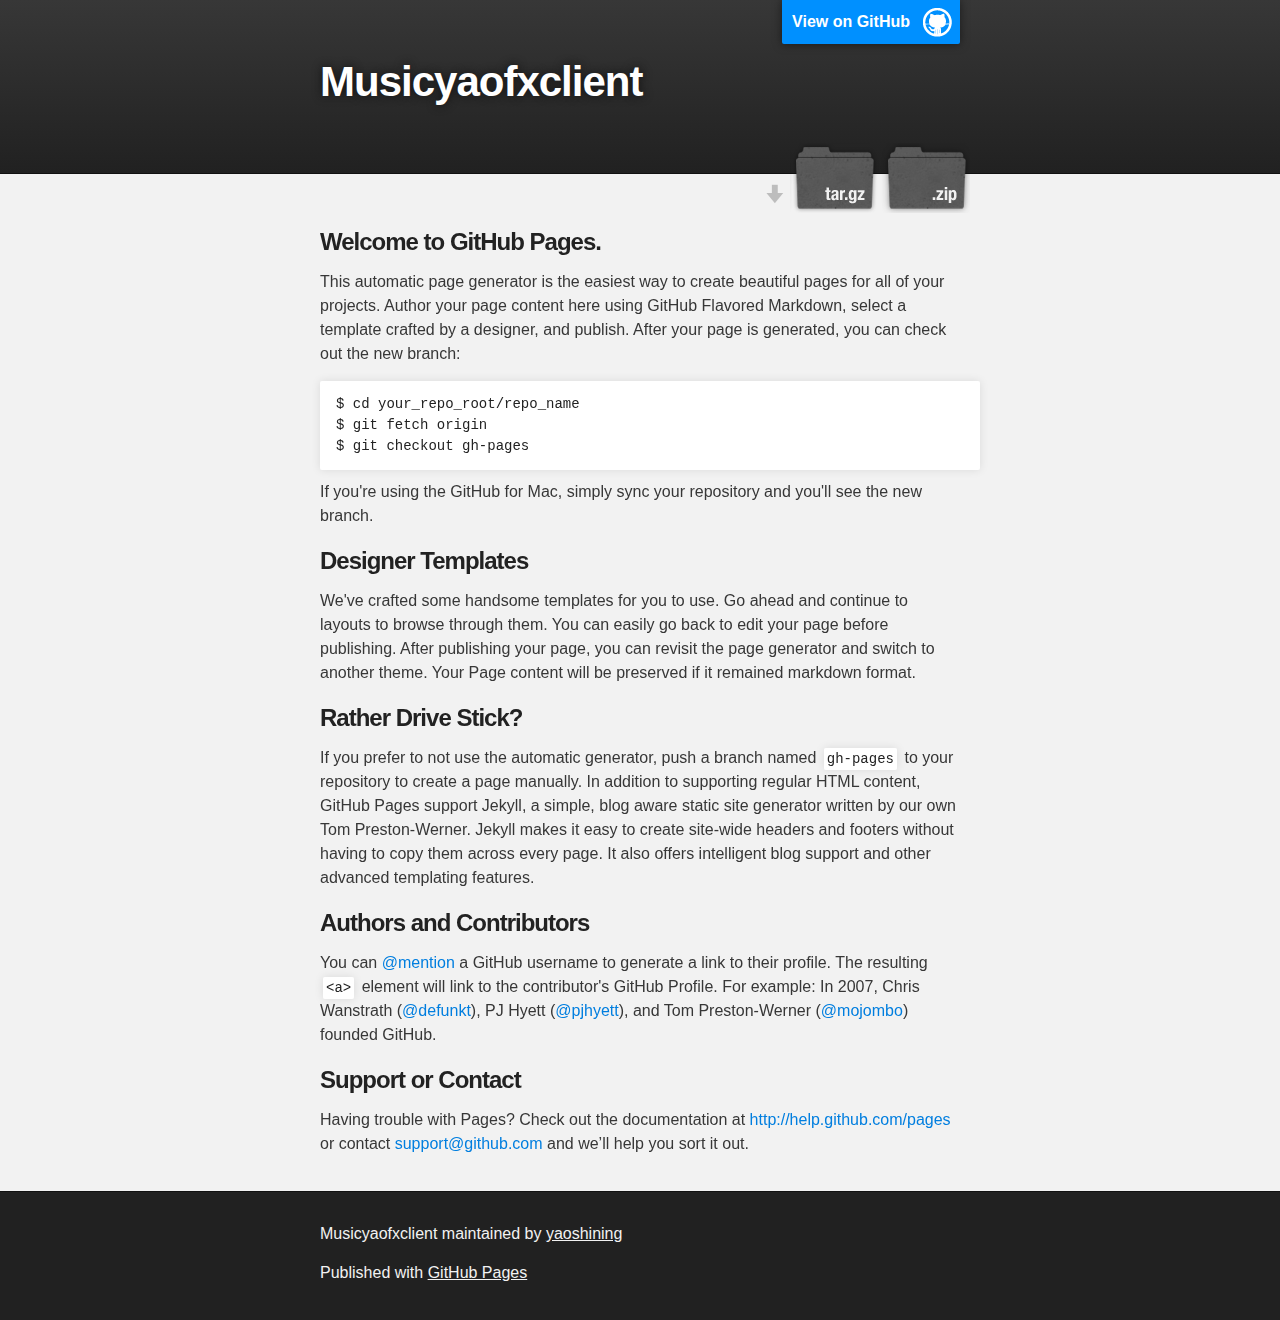
<file: index.html>
<!DOCTYPE html>
<html>

  <head>
    <meta charset='utf-8' />
    <meta http-equiv="X-UA-Compatible" content="chrome=1" />
    <meta name="description" content="Musicyaofxclient : " />

    <link rel="stylesheet" type="text/css" media="screen" href="stylesheets/stylesheet.css">

    <title>Musicyaofxclient</title>
  </head>

  <body>

    <!-- HEADER -->
    <div id="header_wrap" class="outer">
        <header class="inner">
          <a id="forkme_banner" href="https://github.com/yaoshining/MusicYaoFXClient">View on GitHub</a>

          <h1 id="project_title">Musicyaofxclient</h1>
          <h2 id="project_tagline"></h2>

            <section id="downloads">
              <a class="zip_download_link" href="https://github.com/yaoshining/MusicYaoFXClient/zipball/master">Download this project as a .zip file</a>
              <a class="tar_download_link" href="https://github.com/yaoshining/MusicYaoFXClient/tarball/master">Download this project as a tar.gz file</a>
            </section>
        </header>
    </div>

    <!-- MAIN CONTENT -->
    <div id="main_content_wrap" class="outer">
      <section id="main_content" class="inner">
        <h3>
<a name="welcome-to-github-pages" class="anchor" href="#welcome-to-github-pages"><span class="octicon octicon-link"></span></a>Welcome to GitHub Pages.</h3>

<p>This automatic page generator is the easiest way to create beautiful pages for all of your projects. Author your page content here using GitHub Flavored Markdown, select a template crafted by a designer, and publish. After your page is generated, you can check out the new branch:</p>

<pre><code>$ cd your_repo_root/repo_name
$ git fetch origin
$ git checkout gh-pages
</code></pre>

<p>If you're using the GitHub for Mac, simply sync your repository and you'll see the new branch.</p>

<h3>
<a name="designer-templates" class="anchor" href="#designer-templates"><span class="octicon octicon-link"></span></a>Designer Templates</h3>

<p>We've crafted some handsome templates for you to use. Go ahead and continue to layouts to browse through them. You can easily go back to edit your page before publishing. After publishing your page, you can revisit the page generator and switch to another theme. Your Page content will be preserved if it remained markdown format.</p>

<h3>
<a name="rather-drive-stick" class="anchor" href="#rather-drive-stick"><span class="octicon octicon-link"></span></a>Rather Drive Stick?</h3>

<p>If you prefer to not use the automatic generator, push a branch named <code>gh-pages</code> to your repository to create a page manually. In addition to supporting regular HTML content, GitHub Pages support Jekyll, a simple, blog aware static site generator written by our own Tom Preston-Werner. Jekyll makes it easy to create site-wide headers and footers without having to copy them across every page. It also offers intelligent blog support and other advanced templating features.</p>

<h3>
<a name="authors-and-contributors" class="anchor" href="#authors-and-contributors"><span class="octicon octicon-link"></span></a>Authors and Contributors</h3>

<p>You can <a href="https://github.com/blog/821" class="user-mention">@mention</a> a GitHub username to generate a link to their profile. The resulting <code>&lt;a&gt;</code> element will link to the contributor's GitHub Profile. For example: In 2007, Chris Wanstrath (<a href="https://github.com/defunkt" class="user-mention">@defunkt</a>), PJ Hyett (<a href="https://github.com/pjhyett" class="user-mention">@pjhyett</a>), and Tom Preston-Werner (<a href="https://github.com/mojombo" class="user-mention">@mojombo</a>) founded GitHub.</p>

<h3>
<a name="support-or-contact" class="anchor" href="#support-or-contact"><span class="octicon octicon-link"></span></a>Support or Contact</h3>

<p>Having trouble with Pages? Check out the documentation at <a href="http://help.github.com/pages">http://help.github.com/pages</a> or contact <a href="mailto:support@github.com">support@github.com</a> and we’ll help you sort it out.</p>
      </section>
    </div>

    <!-- FOOTER  -->
    <div id="footer_wrap" class="outer">
      <footer class="inner">
        <p class="copyright">Musicyaofxclient maintained by <a href="https://github.com/yaoshining">yaoshining</a></p>
        <p>Published with <a href="http://pages.github.com">GitHub Pages</a></p>
      </footer>
    </div>

    

  </body>
</html>
</file>
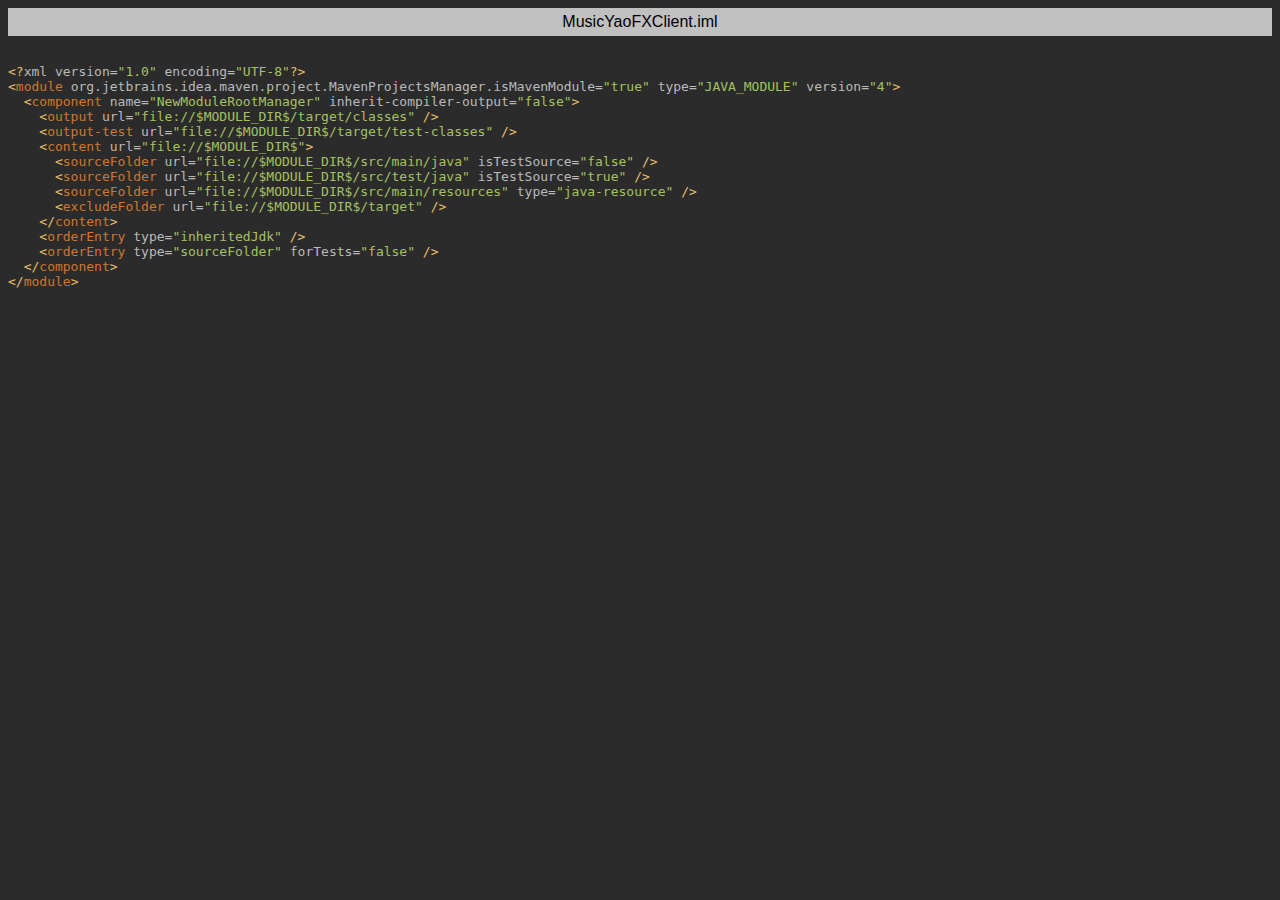
<file: exportToHTML/MusicYaoFXClient.iml.html>
<html>
<head>
<title>MusicYaoFXClient.iml</title>
<meta http-equiv="Content-Type" content="text/html; charset=utf-8">
<style type="text/css">
.ln { color: rgb(0,0,0); font-weight: normal; font-style: normal; }
.s0 { color: rgb(232,191,106); }
.s1 { color: rgb(186,186,186); }
.s2 { color: rgb(165,194,97); }
.s3 { color: rgb(169,183,198); }
.s4 { color: rgb(204,120,50); }
</style>
</head>
<BODY BGCOLOR="#2b2b2b">
<TABLE CELLSPACING=0 CELLPADDING=5 COLS=1 WIDTH="100%" BGCOLOR="#C0C0C0" >
<TR><TD><CENTER>
<FONT FACE="Arial, Helvetica" COLOR="#000000">
MusicYaoFXClient.iml</FONT>
</center></TD></TR></TABLE>
<pre>

<span class="s0">&lt;?</span><span class="s1">xml version=</span><span class="s2">&quot;1.0&quot; </span><span class="s1">encoding=</span><span class="s2">&quot;UTF-8&quot;</span><span class="s0">?&gt;</span><span class="s3"> 
</span><span class="s0">&lt;</span><span class="s4">module </span><span class="s1">org.jetbrains.idea.maven.project.MavenProjectsManager.isMavenModule=</span><span class="s2">&quot;true&quot; </span><span class="s1">type=</span><span class="s2">&quot;JAVA_MODULE&quot; </span><span class="s1">version=</span><span class="s2">&quot;4&quot;</span><span class="s0">&gt;</span><span class="s3"> 
  </span><span class="s0">&lt;</span><span class="s4">component </span><span class="s1">name=</span><span class="s2">&quot;NewModuleRootManager&quot; </span><span class="s1">inherit-compiler-output=</span><span class="s2">&quot;false&quot;</span><span class="s0">&gt;</span><span class="s3"> 
    </span><span class="s0">&lt;</span><span class="s4">output </span><span class="s1">url=</span><span class="s2">&quot;file://$MODULE_DIR$/target/classes&quot; </span><span class="s0">/&gt;</span><span class="s3"> 
    </span><span class="s0">&lt;</span><span class="s4">output-test </span><span class="s1">url=</span><span class="s2">&quot;file://$MODULE_DIR$/target/test-classes&quot; </span><span class="s0">/&gt;</span><span class="s3"> 
    </span><span class="s0">&lt;</span><span class="s4">content </span><span class="s1">url=</span><span class="s2">&quot;file://$MODULE_DIR$&quot;</span><span class="s0">&gt;</span><span class="s3"> 
      </span><span class="s0">&lt;</span><span class="s4">sourceFolder </span><span class="s1">url=</span><span class="s2">&quot;file://$MODULE_DIR$/src/main/java&quot; </span><span class="s1">isTestSource=</span><span class="s2">&quot;false&quot; </span><span class="s0">/&gt;</span><span class="s3"> 
      </span><span class="s0">&lt;</span><span class="s4">sourceFolder </span><span class="s1">url=</span><span class="s2">&quot;file://$MODULE_DIR$/src/test/java&quot; </span><span class="s1">isTestSource=</span><span class="s2">&quot;true&quot; </span><span class="s0">/&gt;</span><span class="s3"> 
      </span><span class="s0">&lt;</span><span class="s4">sourceFolder </span><span class="s1">url=</span><span class="s2">&quot;file://$MODULE_DIR$/src/main/resources&quot; </span><span class="s1">type=</span><span class="s2">&quot;java-resource&quot; </span><span class="s0">/&gt;</span><span class="s3"> 
      </span><span class="s0">&lt;</span><span class="s4">excludeFolder </span><span class="s1">url=</span><span class="s2">&quot;file://$MODULE_DIR$/target&quot; </span><span class="s0">/&gt;</span><span class="s3"> 
    </span><span class="s0">&lt;/</span><span class="s4">content</span><span class="s0">&gt;</span><span class="s3"> 
    </span><span class="s0">&lt;</span><span class="s4">orderEntry </span><span class="s1">type=</span><span class="s2">&quot;inheritedJdk&quot; </span><span class="s0">/&gt;</span><span class="s3"> 
    </span><span class="s0">&lt;</span><span class="s4">orderEntry </span><span class="s1">type=</span><span class="s2">&quot;sourceFolder&quot; </span><span class="s1">forTests=</span><span class="s2">&quot;false&quot; </span><span class="s0">/&gt;</span><span class="s3"> 
  </span><span class="s0">&lt;/</span><span class="s4">component</span><span class="s0">&gt;</span><span class="s3"> 
</span><span class="s0">&lt;/</span><span class="s4">module</span><span class="s0">&gt;</span><span class="s3"> 
 
</span></pre>
</body>
</html>
</file>
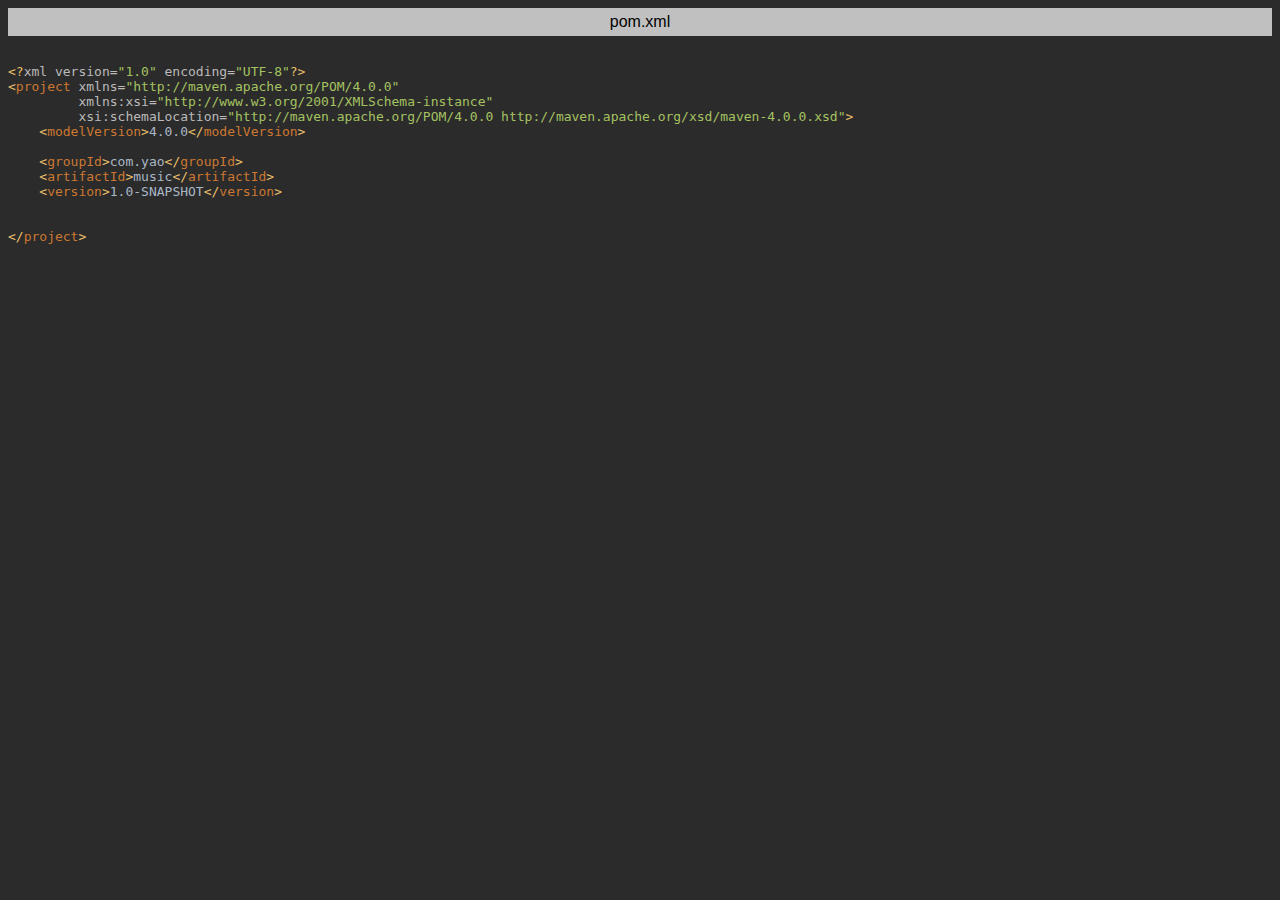
<file: exportToHTML/pom.xml.html>
<html>
<head>
<title>pom.xml</title>
<meta http-equiv="Content-Type" content="text/html; charset=utf-8">
<style type="text/css">
.ln { color: rgb(0,0,0); font-weight: normal; font-style: normal; }
.s0 { color: rgb(232,191,106); }
.s1 { color: rgb(186,186,186); }
.s2 { color: rgb(165,194,97); }
.s3 { color: rgb(169,183,198); }
.s4 { color: rgb(204,120,50); }
</style>
</head>
<BODY BGCOLOR="#2b2b2b">
<TABLE CELLSPACING=0 CELLPADDING=5 COLS=1 WIDTH="100%" BGCOLOR="#C0C0C0" >
<TR><TD><CENTER>
<FONT FACE="Arial, Helvetica" COLOR="#000000">
pom.xml</FONT>
</center></TD></TR></TABLE>
<pre>

<span class="s0">&lt;?</span><span class="s1">xml version=</span><span class="s2">&quot;1.0&quot; </span><span class="s1">encoding=</span><span class="s2">&quot;UTF-8&quot;</span><span class="s0">?&gt;</span><span class="s3"> 
</span><span class="s0">&lt;</span><span class="s4">project </span><span class="s1">xmlns=</span><span class="s2">&quot;http://maven.apache.org/POM/4.0.0&quot;</span><span class="s0"> 
         </span><span class="s1">xmlns:xsi=</span><span class="s2">&quot;http://www.w3.org/2001/XMLSchema-instance&quot;</span><span class="s0"> 
         </span><span class="s1">xsi:schemaLocation=</span><span class="s2">&quot;http://maven.apache.org/POM/4.0.0 http://maven.apache.org/xsd/maven-4.0.0.xsd&quot;</span><span class="s0">&gt;</span><span class="s3"> 
    </span><span class="s0">&lt;</span><span class="s4">modelVersion</span><span class="s0">&gt;</span><span class="s3">4.0.0</span><span class="s0">&lt;/</span><span class="s4">modelVersion</span><span class="s0">&gt;</span><span class="s3"> 
 
    </span><span class="s0">&lt;</span><span class="s4">groupId</span><span class="s0">&gt;</span><span class="s3">com.yao</span><span class="s0">&lt;/</span><span class="s4">groupId</span><span class="s0">&gt;</span><span class="s3"> 
    </span><span class="s0">&lt;</span><span class="s4">artifactId</span><span class="s0">&gt;</span><span class="s3">music</span><span class="s0">&lt;/</span><span class="s4">artifactId</span><span class="s0">&gt;</span><span class="s3"> 
    </span><span class="s0">&lt;</span><span class="s4">version</span><span class="s0">&gt;</span><span class="s3">1.0-SNAPSHOT</span><span class="s0">&lt;/</span><span class="s4">version</span><span class="s0">&gt;</span><span class="s3"> 
 
 
</span><span class="s0">&lt;/</span><span class="s4">project</span><span class="s0">&gt;</span></pre>
</body>
</html>
</file>
<file: stylesheets/stylesheet.css>
/*******************************************************************************
Slate Theme for GitHub Pages
by Jason Costello, @jsncostello
*******************************************************************************/

@import url(pygment_trac.css);

/*******************************************************************************
MeyerWeb Reset
*******************************************************************************/

html, body, div, span, applet, object, iframe,
h1, h2, h3, h4, h5, h6, p, blockquote, pre,
a, abbr, acronym, address, big, cite, code,
del, dfn, em, img, ins, kbd, q, s, samp,
small, strike, strong, sub, sup, tt, var,
b, u, i, center,
dl, dt, dd, ol, ul, li,
fieldset, form, label, legend,
table, caption, tbody, tfoot, thead, tr, th, td,
article, aside, canvas, details, embed,
figure, figcaption, footer, header, hgroup,
menu, nav, output, ruby, section, summary,
time, mark, audio, video {
  margin: 0;
  padding: 0;
  border: 0;
  font: inherit;
  vertical-align: baseline;
}

/* HTML5 display-role reset for older browsers */
article, aside, details, figcaption, figure,
footer, header, hgroup, menu, nav, section {
  display: block;
}

ol, ul {
  list-style: none;
}

table {
  border-collapse: collapse;
  border-spacing: 0;
}

/*******************************************************************************
Theme Styles
*******************************************************************************/

body {
  box-sizing: border-box;
  color:#373737;
  background: #212121;
  font-size: 16px;
  font-family: 'Myriad Pro', Calibri, Helvetica, Arial, sans-serif;
  line-height: 1.5;
  -webkit-font-smoothing: antialiased;
}

h1, h2, h3, h4, h5, h6 {
  margin: 10px 0;
  font-weight: 700;
  color:#222222;
  font-family: 'Lucida Grande', 'Calibri', Helvetica, Arial, sans-serif;
  letter-spacing: -1px;
}

h1 {
  font-size: 36px;
  font-weight: 700;
}

h2 {
  padding-bottom: 10px;
  font-size: 32px;
  background: url('../images/bg_hr.png') repeat-x bottom;
}

h3 {
  font-size: 24px;
}

h4 {
  font-size: 21px;
}

h5 {
  font-size: 18px;
}

h6 {
  font-size: 16px;
}

p {
  margin: 10px 0 15px 0;
}

footer p {
  color: #f2f2f2;
}

a {
  text-decoration: none;
  color: #007edf;
  text-shadow: none;

  transition: color 0.5s ease;
  transition: text-shadow 0.5s ease;
  -webkit-transition: color 0.5s ease;
  -webkit-transition: text-shadow 0.5s ease;
  -moz-transition: color 0.5s ease;
  -moz-transition: text-shadow 0.5s ease;
  -o-transition: color 0.5s ease;
  -o-transition: text-shadow 0.5s ease;
  -ms-transition: color 0.5s ease;
  -ms-transition: text-shadow 0.5s ease;
}

a:hover, a:focus {text-decoration: underline;}

footer a {
  color: #F2F2F2;
  text-decoration: underline;
}

em {
  font-style: italic;
}

strong {
  font-weight: bold;
}

img {
  position: relative;
  margin: 0 auto;
  max-width: 739px;
  padding: 5px;
  margin: 10px 0 10px 0;
  border: 1px solid #ebebeb;

  box-shadow: 0 0 5px #ebebeb;
  -webkit-box-shadow: 0 0 5px #ebebeb;
  -moz-box-shadow: 0 0 5px #ebebeb;
  -o-box-shadow: 0 0 5px #ebebeb;
  -ms-box-shadow: 0 0 5px #ebebeb;
}

p img {
  display: inline;
  margin: 0;
  padding: 0;
  vertical-align: middle;
  text-align: center;
  border: none;
}

pre, code {
  width: 100%;
  color: #222;
  background-color: #fff;

  font-family: Monaco, "Bitstream Vera Sans Mono", "Lucida Console", Terminal, monospace;
  font-size: 14px;

  border-radius: 2px;
  -moz-border-radius: 2px;
  -webkit-border-radius: 2px;
}

pre {
  width: 100%;
  padding: 10px;
  box-shadow: 0 0 10px rgba(0,0,0,.1);
  overflow: auto;
}

code {
  padding: 3px;
  margin: 0 3px;
  box-shadow: 0 0 10px rgba(0,0,0,.1);
}

pre code {
  display: block;
  box-shadow: none;
}

blockquote {
  color: #666;
  margin-bottom: 20px;
  padding: 0 0 0 20px;
  border-left: 3px solid #bbb;
}


ul, ol, dl {
  margin-bottom: 15px
}

ul {
  list-style: inside;
  padding-left: 20px;
}

ol {
  list-style: decimal inside;
  padding-left: 20px;
}

dl dt {
  font-weight: bold;
}

dl dd {
  padding-left: 20px;
  font-style: italic;
}

dl p {
  padding-left: 20px;
  font-style: italic;
}

hr {
  height: 1px;
  margin-bottom: 5px;
  border: none;
  background: url('../images/bg_hr.png') repeat-x center;
}

table {
  border: 1px solid #373737;
  margin-bottom: 20px;
  text-align: left;
 }

th {
  font-family: 'Lucida Grande', 'Helvetica Neue', Helvetica, Arial, sans-serif;
  padding: 10px;
  background: #373737;
  color: #fff;
 }

td {
  padding: 10px;
  border: 1px solid #373737;
 }

form {
  background: #f2f2f2;
  padding: 20px;
}

/*******************************************************************************
Full-Width Styles
*******************************************************************************/

.outer {
  width: 100%;
}

.inner {
  position: relative;
  max-width: 640px;
  padding: 20px 10px;
  margin: 0 auto;
}

#forkme_banner {
  display: block;
  position: absolute;
  top:0;
  right: 10px;
  z-index: 10;
  padding: 10px 50px 10px 10px;
  color: #fff;
  background: url('../images/blacktocat.png') #0090ff no-repeat 95% 50%;
  font-weight: 700;
  box-shadow: 0 0 10px rgba(0,0,0,.5);
  border-bottom-left-radius: 2px;
  border-bottom-right-radius: 2px;
}

#header_wrap {
  background: #212121;
  background: -moz-linear-gradient(top, #373737, #212121);
  background: -webkit-linear-gradient(top, #373737, #212121);
  background: -ms-linear-gradient(top, #373737, #212121);
  background: -o-linear-gradient(top, #373737, #212121);
  background: linear-gradient(top, #373737, #212121);
}

#header_wrap .inner {
  padding: 50px 10px 30px 10px;
}

#project_title {
  margin: 0;
  color: #fff;
  font-size: 42px;
  font-weight: 700;
  text-shadow: #111 0px 0px 10px;
}

#project_tagline {
  color: #fff;
  font-size: 24px;
  font-weight: 300;
  background: none;
  text-shadow: #111 0px 0px 10px;
}

#downloads {
  position: absolute;
  width: 210px;
  z-index: 10;
  bottom: -40px;
  right: 0;
  height: 70px;
  background: url('../images/icon_download.png') no-repeat 0% 90%;
}

.zip_download_link {
  display: block;
  float: right;
  width: 90px;
  height:70px;
  text-indent: -5000px;
  overflow: hidden;
  background: url(../images/sprite_download.png) no-repeat bottom left;
}

.tar_download_link {
  display: block;
  float: right;
  width: 90px;
  height:70px;
  text-indent: -5000px;
  overflow: hidden;
  background: url(../images/sprite_download.png) no-repeat bottom right;
  margin-left: 10px;
}

.zip_download_link:hover {
  background: url(../images/sprite_download.png) no-repeat top left;
}

.tar_download_link:hover {
  background: url(../images/sprite_download.png) no-repeat top right;
}

#main_content_wrap {
  background: #f2f2f2;
  border-top: 1px solid #111;
  border-bottom: 1px solid #111;
}

#main_content {
  padding-top: 40px;
}

#footer_wrap {
  background: #212121;
}



/*******************************************************************************
Small Device Styles
*******************************************************************************/

@media screen and (max-width: 480px) {
  body {
    font-size:14px;
  }

  #downloads {
    display: none;
  }

  .inner {
    min-width: 320px;
    max-width: 480px;
  }

  #project_title {
  font-size: 32px;
  }

  h1 {
    font-size: 28px;
  }

  h2 {
    font-size: 24px;
  }

  h3 {
    font-size: 21px;
  }

  h4 {
    font-size: 18px;
  }

  h5 {
    font-size: 14px;
  }

  h6 {
    font-size: 12px;
  }

  code, pre {
    min-width: 320px;
    max-width: 480px;
    font-size: 11px;
  }

}
</file>
